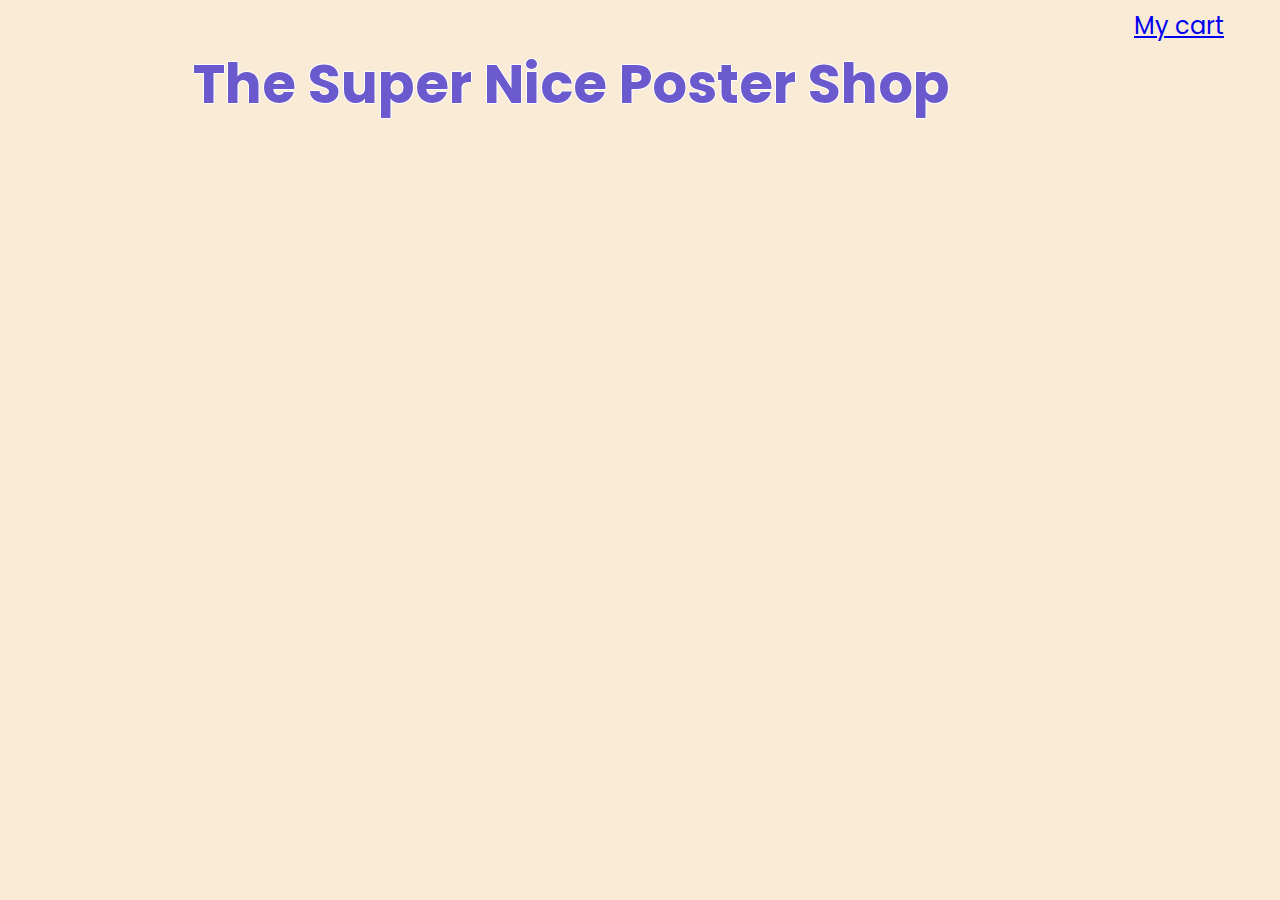
<file: WebShop/wwwroot/index.html>
﻿<!DOCTYPE html>
<html lang="en">
<head>
    <meta charset="UTF-8">
    <meta name="viewport" content="width=device-width, initial-scale=1.0">
    <meta http-equiv="X-UA-Compatible" content="ie=edge">
    <link rel="stylesheet" href="./StyleSheet.css">
    <link href="https://fonts.googleapis.com/css?family=Poppins" rel="stylesheet">
    <title>Document</title>
</head>
<body>
    <a class="cart_link"href="/cart.html">My cart</a>
    <div class="header">
        <h1>The Super Nice Poster Shop</h1>
    </div>
  <div id="products">

        </div>
  <script src="index.js" charset="utf-8"></script>
</body>
</html>
</file>
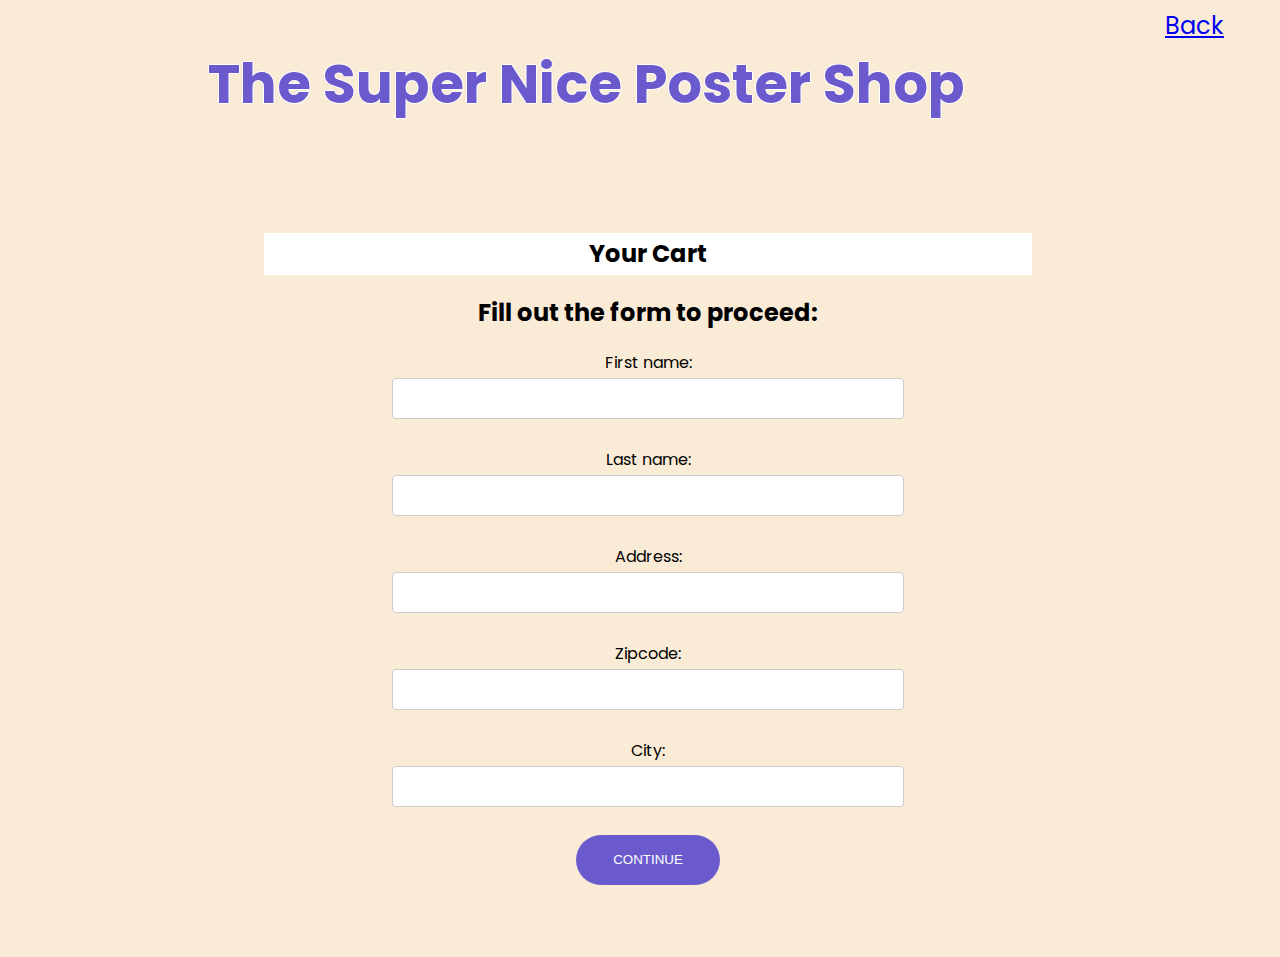
<file: WebShop/wwwroot/cart.html>
﻿<!DOCTYPE html>
<html lang="en">
<head>
    <meta charset="UTF-8">
    <meta name="viewport" content="width=device-width, initial-scale=1.0">
    <meta http-equiv="X-UA-Compatible" content="ie=edge">
    <link rel="stylesheet" href="./StyleSheet.css">
    <link href="https://fonts.googleapis.com/css?family=Poppins" rel="stylesheet">
    <title>My cart</title>
</head>
<body>
    <a class="back_link" href="/index.html">Back</a>
    <div class="header">
        <h1>The Super Nice Poster Shop</h1>
    </div>
    <div id="cart">
        <h2>Your Cart</h2>

    </div>
    <form>
        <h2>Fill out the form to proceed:</h2>
        First name: <input id="Name" type="text" name="Name" value=""><br>
        Last name: <input id="LastName" type="text" name="LastName" value=""><br>
        Address: <input id="Address" type="text" name="Address" value=""><br>
        Zipcode: <input id="Zipcode" type="text" name="Zipcode" value=""><br>
        City: <input id="City" type="text" name="City" value=""><br>
        <input id="CartGuid" type="hidden" name="CartGuid"/>
        <button type="submit" id="buyButton">Continue</button>
        
    </form>
     <script src="cart.js" charset="utf-8"></script>
</body>
</html>
</file>
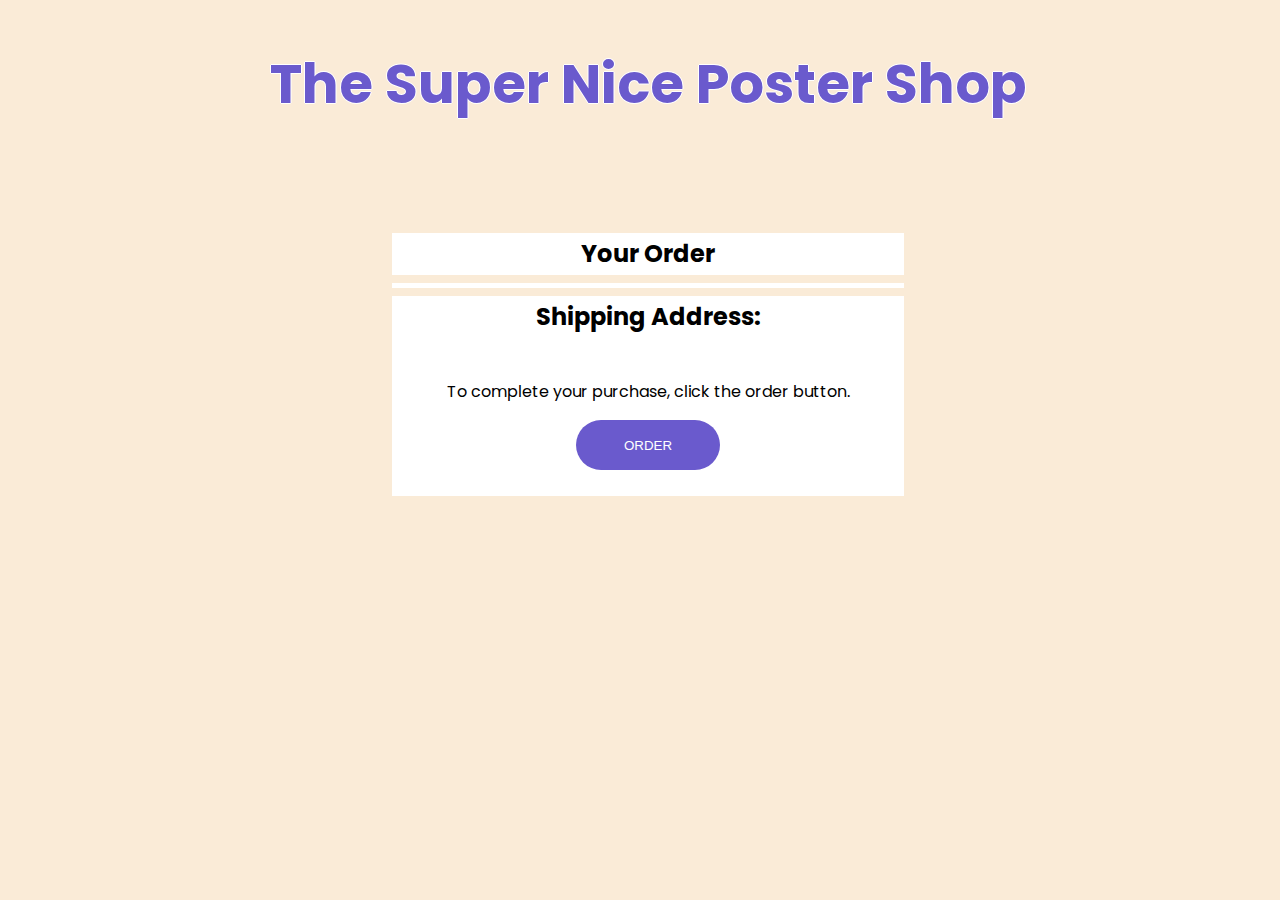
<file: WebShop/wwwroot/checkout.html>
﻿<!DOCTYPE html>
<html lang="en">
<head>
    <meta charset="UTF-8">
    <meta name="viewport" content="width=device-width, initial-scale=1.0">
    <meta http-equiv="X-UA-Compatible" content="ie=edge">
    <link rel="stylesheet" href="./StyleSheet.css">
    <link href="https://fonts.googleapis.com/css?family=Poppins" rel="stylesheet">
    <title>Checkout</title>
</head>
<body>
     <div class="header">
        <h1>The Super Nice Poster Shop</h1>
    </div>
    <div id="orderrows">
        <h2>Your Order</h2>
    </div>
    <hr />
    <div id="costumer">
        <h2>Shipping address:</h2>
    </div>
    <div class="orderconfirmation">
        <p>To complete your purchase, click the order button.</p>
    <button id="orderconfirmation">Order</button>
    </div>

    <script src="checkout.js" charset="utf-8"></script>
</body>
</html>
</file>
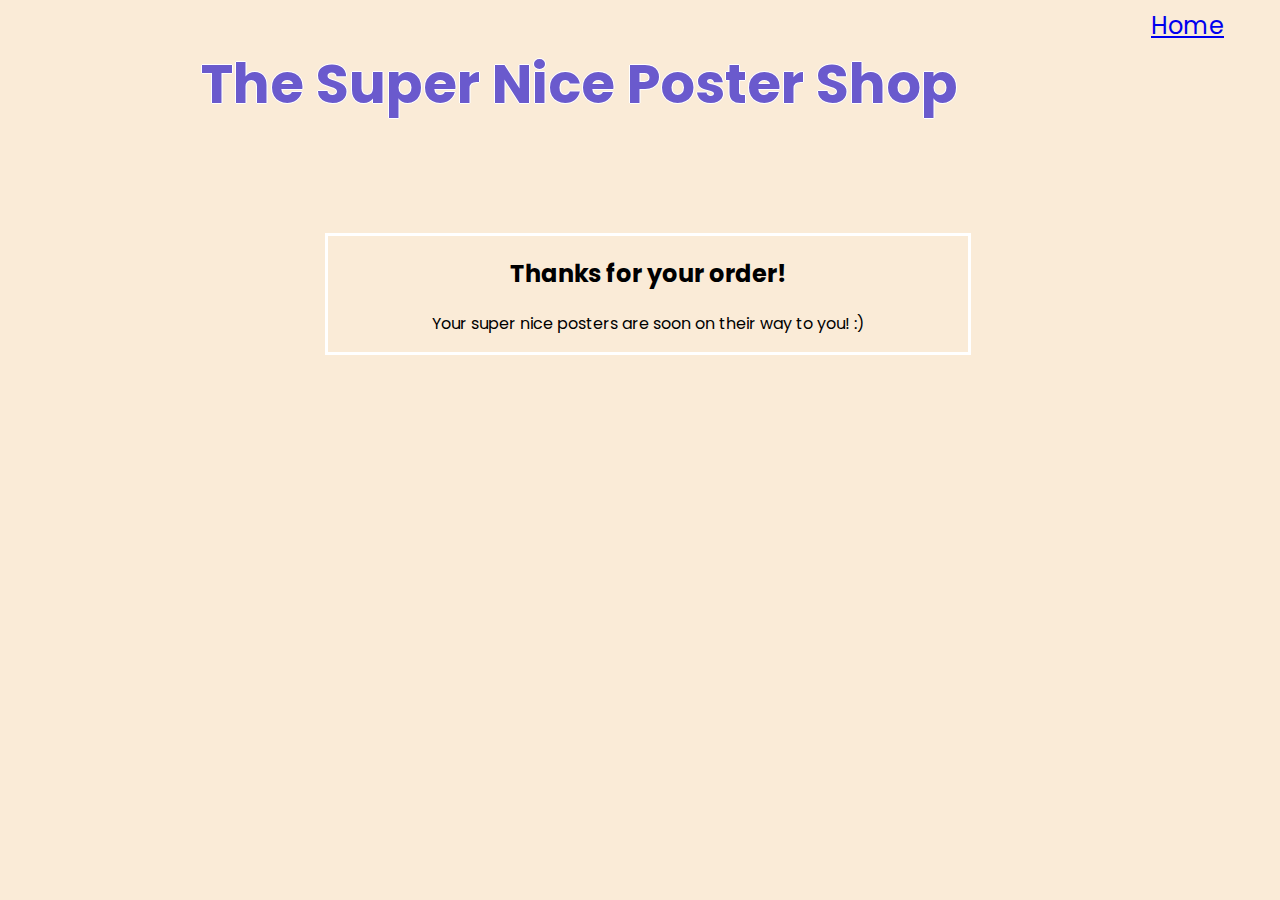
<file: WebShop/wwwroot/confirmpage.html>
﻿<!DOCTYPE html>
<html lang="en">
<head>
    <meta charset="UTF-8">
    <meta name="viewport" content="width=device-width, initial-scale=1.0">
    <meta http-equiv="X-UA-Compatible" content="ie=edge">
    <link rel="stylesheet" href="./StyleSheet.css">
    <link href="https://fonts.googleapis.com/css?family=Poppins" rel="stylesheet">
    <title>Document</title>
</head>
<body>
    <a class="back_link" href="/index.html">Home</a>
    <div class="header">
        <h1>The Super Nice Poster Shop</h1>
    </div>
    <div class="confirm_box">
        <h2>Thanks for your order!</h2>
        <p>Your super nice posters are soon on their way to you! :)</p>
    </div>
</body>
</html>
</file>
<file: WebShop/wwwroot/StyleSheet.css>
﻿body {
    background-color: antiquewhite;
    width: 100%;
    font-family: 'Poppins', sans-serif;
   
}

.header {
    display: flex;
    justify-content: center;
    font-size: 1.7em;
    color: slateblue;
    text-shadow: -1px 0 white, 0 1px white, 1px 0 white, 0 -1px white;
    height: 25vh;
}

#products, #cart {
    display: flex;
    flex-direction: column;
    align-items: center;
    line-height: 2px; 
    background-color: white;
    width: 60%;
    margin: auto;
    
}

#products img {
    height: 250px;
    width: 200px;
    margin-bottom: 2%;
    margin-top: 2%;
}

    #cart img {
        height: 200px;
        width: 150px;
    }

    #products h1 {
        margin-top: 15%;
    }

    .cart_link, .back_link {
        float: right;
        margin-right: 5%;
        font-size: 1.5em;
        height: 10vh;
    }


button {
    background-color: slateblue;
    width: 144px;
    height: 50px;
    border-radius: 30px;
    margin-bottom: 5%;
    border: none;
    color: white;
    text-transform: uppercase;
}

    button:hover {
        background-color: purple;
    }

form {
    display: flex;
    flex-direction: column;
    align-items: center;
}

input[type=text], select {
    width: 40%;
    padding: 12px 20px;
    margin: 3px 0;
    display: flex;

    border: 1px solid #ccc;
    border-radius: 4px;
    box-sizing: border-box;
}

#orderrows, #costumer {
    display: flex;
    flex-direction: column;
    align-items: center;
    line-height: 2px;
    background-color: white;
    width: 40%;
    margin: auto;
}

    #costumer {
     text-transform: capitalize;
    }

    #orderrows img {
        height: 100px;
        width: 70px;
    }

.orderconfirmation {
    display: flex;
    flex-direction: column;
    align-items: center;
    justify-content: center;
    background-color: white;
    width: 40%;
    padding-top: 2%;
    margin: auto;
    }

.confirm_box {
    width: 50%;
    height: 50%;
    border: 3px solid white;
    margin: auto;
    text-align: center;
}

hr {
    width: 40%;
    height: 5px;
    background-color: white;
    border: none;
}
</file>
